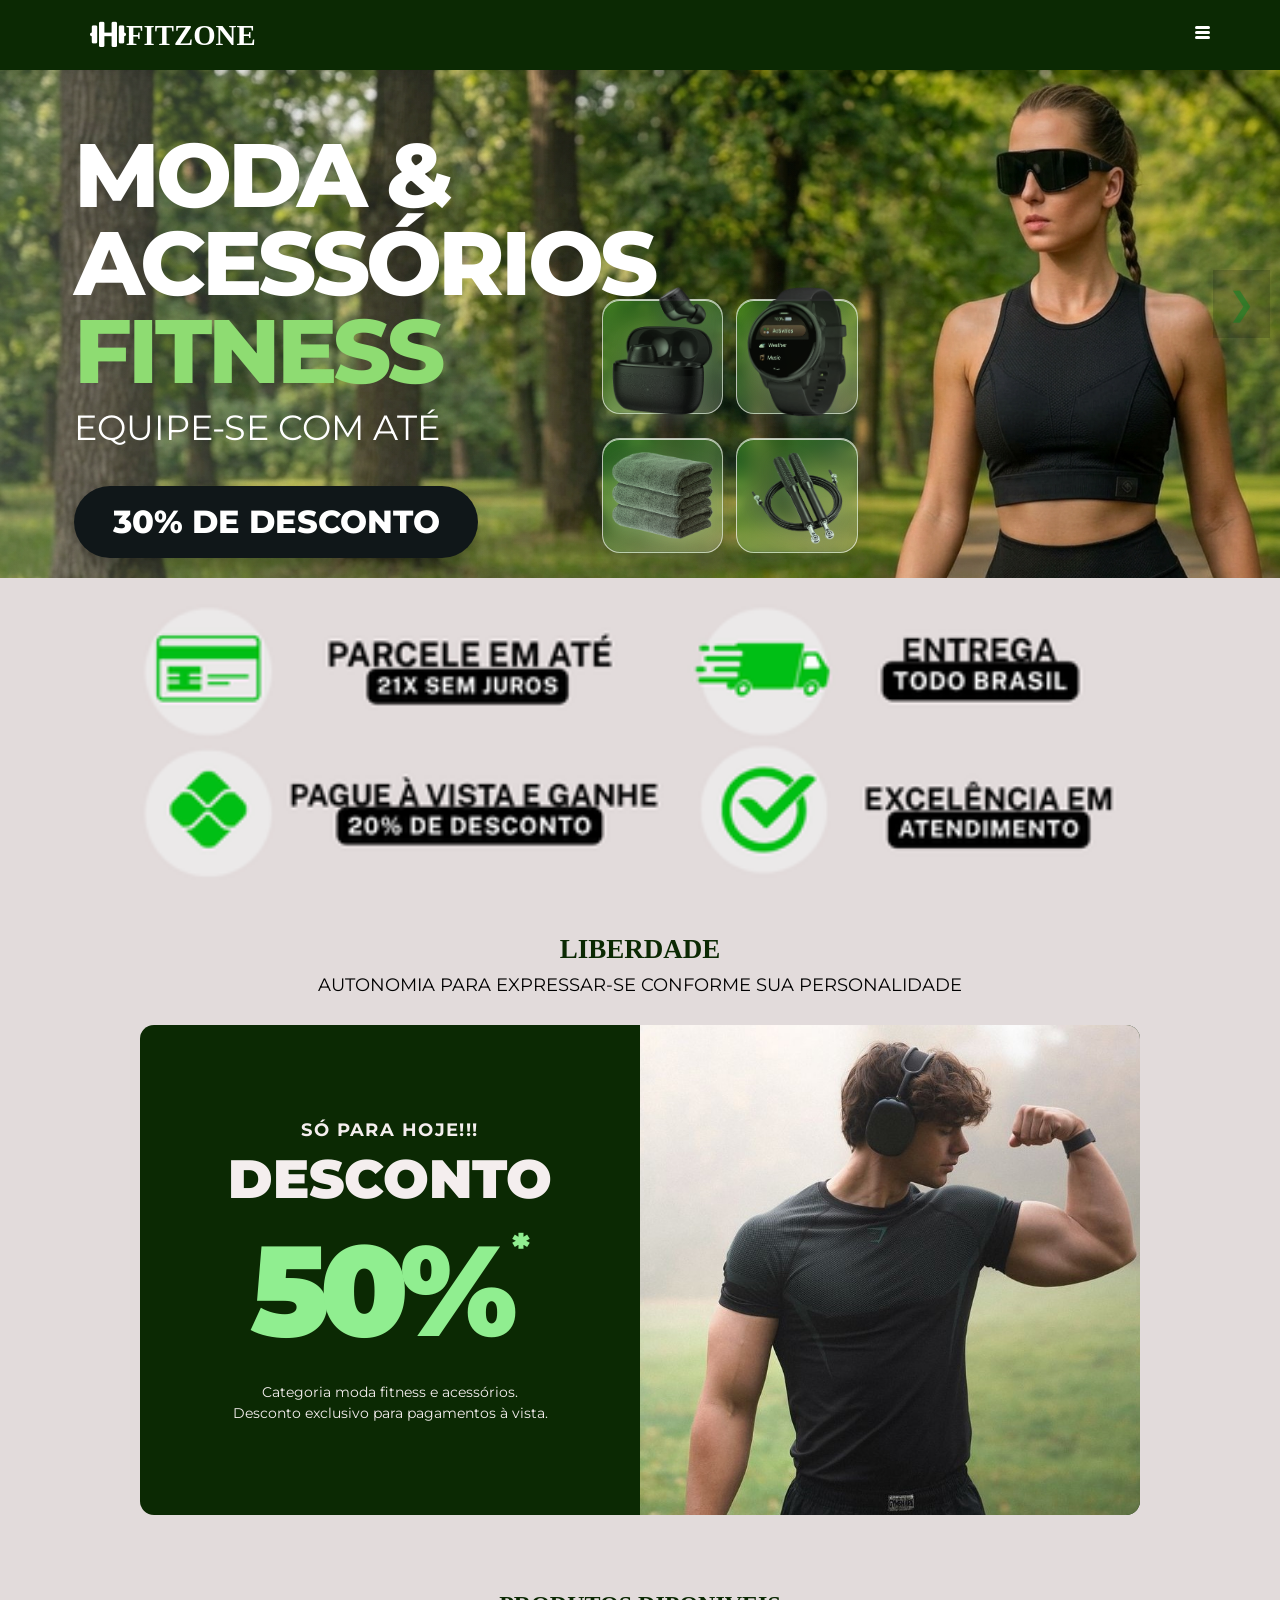
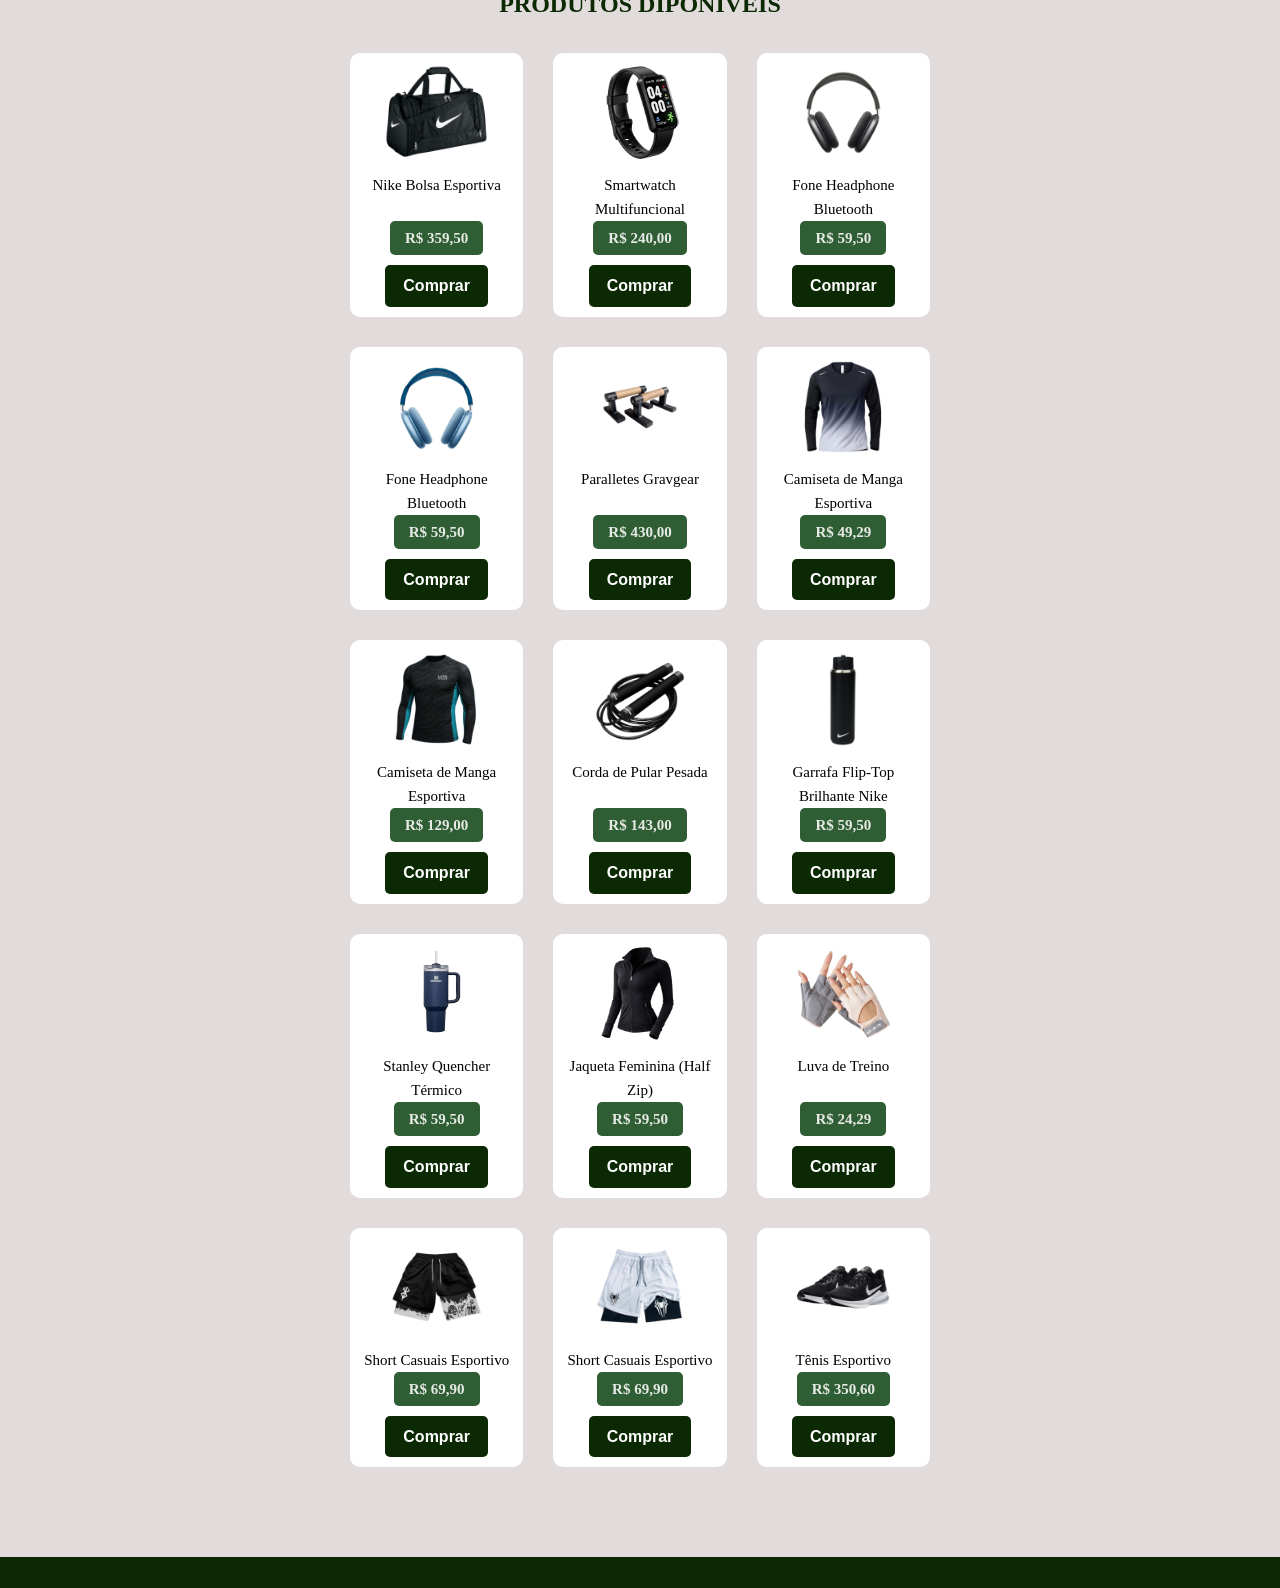
<file: index.html>
<!DOCTYPE html>
<html lang="pt-BR">
<head>
    <meta charset="UTF-8">
    <meta name="viewport" content="width=device-width, initial-scale=1.0">
    <title>Fitzone</title>
    <link rel="stylesheet" href="style.css">
    <link href="https://cdnjs.cloudflare.com/ajax/libs/font-awesome/6.0.0/css/all.min.css" rel="stylesheet">
    <link rel="icon" type="image/x-icon" href="img/logo.png">
</head>
<body>
    <div class="menu">
        <h2 class="logo"><i class="fas fa-dumbbell"></i> FITZONE</h2>
        <button class="hamburger" aria-label="Abrir menu">
            <span></span>
            <span></span>
            <span></span>
        </button>
        <div class="menu-espaco">
            <div class="menu-links">
                <a href="book.html">BOOK</a>
            </div>
        </div>
    </div>

    <div class="banner">
        <div class="slides">
            <div class="slide slide-featured">
                <img class="slide-background" src="img/fitness-mulher-capa.jpeg" alt="">
                <div class="hero-copy">
                    <h1 class="hero-title">MODA &amp;<br>ACESSÓRIOS<br><span>FITNESS</span></h1>
                    <p class="hero-offer">EQUIPE-SE COM ATÉ<br></p>
                    <a class="hero-cta" href="#paragrafo">30% DE DESCONTO</a>
                </div>
                
                <div class="hero-products" aria-label="Produtos em destaque">
                    <div class="hero-product-card">
                        <img class="hero-earbuds" src="img/Fone-TWS.png" alt="Fone de ouvido TWS">
                    </div>
                    <div class="hero-product-card">
                        <img class="hero-watch" src="img/Relogio-Garmin.png" alt="Relógio esportivo Garmin">
                    </div>
                    <div class="hero-product-card">
                        <img class="hero-towel" src="img/Toalha-Microfibra.png" alt="Três toalhas de microfibra">
                    </div>
                    <div class="hero-product-card">
                        <img class="hero-rope" src="img/Corda-Profissinal.png" alt="Corda profissional para pular">
                    </div>
                </div>
            </div>

            <div class="slide slide-masculino">
                <img src="img/fitness-homem-capa.jpeg" alt="Coleção masculina de roupas e acessórios fitness">
                <div class="slide-masculino-copy">
                    <h1><span>LINHA</span><span>MASCULINA</span></h1>
                    <p>CONFORTO E PERFORMACE</p>
                    <a class="collection-cta" href="#paragrafo">VER COLEÇÃO </a>
                </div>
            </div>
        </div>

        <button class="prev">&#10094;</button>
        <button class="next">&#10095;</button>
    </div>

    <div class="icones-container">
        <div class="icone-box">
            <picture>
                <source media="(max-width: 767px)" srcset="img/INFORMAR_DISPO.png">
                <img src="img/Informar.png" alt="Informações sobre pagamento, entrega e atendimento" class="icone ajuste">
            </picture>
        </div>
    </div>
        
    <div class="frase-center">
        <h2>LIBERDADE</h2>
        <p>AUTONOMIA PARA EXPRESSAR-SE CONFORME SUA PERSONALIDADE</p>
    </div>

    <div class="frase-img">
        <div class="banner-box row-reverso">
            <img src="img/esportivo.jpg" alt="Homem exibindo relógio esportivo durante treino ao ar livre" class="anima-img right">
            <div class="banner-copy anima-text left">
                <p class="banner-eyebrow">SÓ PARA HOJE!!!</p>
                <h2>DESCONTO</h2>
                <p class="banner-discount">50%<sup>*</sup></p>
                <div class="banner-details">
                    <p>Categoria moda fitness e acessórios.</p>
                    <p>Desconto exclusivo para pagamentos à vista.</p>
                </div>
            </div>
        </div>
    </div>

    <h2>PRODUTOS DIPONIVEIS</h2>
    <div class="borda" id="paragrafo">
        <div class="products">
            <img src="img/bolsa nike.png" alt="fitzone">
            <p>Nike Bolsa Esportiva</p>
            <p class="price">R$ 359,50</p>
            <button class="buy-button" type="button">Comprar</button>
        </div>

        <div class="products">
            <img src="img/Fitness_Smart_Trac.png" alt="fitzone">
            <p>Smartwatch Multifuncional</p>
            <p class="price">R$ 240,00</p>
            <button class="buy-button" type="button">Comprar</button>
        </div>

        <div class="products">
            <img src="img/Air50-knight.png" alt="fitzone">
            <p>Fone Headphone Bluetooth</p>
            <p class="price">R$ 59,50</p>
            <button class="buy-button" type="button">Comprar</button>
        </div>

        <div class="products">
            <img src="img/Air50_max.png" alt="fitzone">
            <p>Fone Headphone Bluetooth</p>
            <p class="price">R$ 59,50</p>
            <button class="buy-button" type="button">Comprar</button>
        </div>

        <div class="products">
            <img src="img/Best_calisthenics.png" alt="fitzone">
            <p>Paralletes Gravgear</p>
            <p class="price">R$ 430,00</p>
            <button class="buy-button" type="button">Comprar</button>
        </div>

        <div class="products">
            <img src="img/camiseta-longa.png" alt="fitzone">
            <p>Camiseta de Manga Esportiva</p>
            <p class="price">R$ 49,29</p>
            <button class="buy-button" type="button">Comprar</button>
        </div>

        <div class="products">
            <img src="img/camista-longa2.png" alt="fitzone">
            <p>Camiseta de Manga Esportiva</p>
            <p class="price">R$ 129,00</p>
            <button class="buy-button" type="button">Comprar</button>
        </div>

        <div class="products">
            <img src="img/corda-pular-pesada.png" alt="fitzone">
            <p>Corda de Pular Pesada</p>
            <p class="price">R$ 143,00</p>
            <button class="buy-button" type="button">Comprar</button>
        </div>

        <div class="products">
            <img src="img/Garrafa-black.png" alt="fitzone">
            <p>Garrafa Flip-Top Brilhante Nike</p>
            <p class="price">R$ 59,50</p>
            <button class="buy-button" type="button">Comprar</button>
        </div>

        <div class="products">
            <img src="img/Garrafa-blue.png" alt="fitzone">
            <p>Stanley Quencher Térmico</p>
            <p class="price">R$ 59,50</p>
            <button class="buy-button" type="button">Comprar</button>
        </div>

        <div class="products">
            <img src="img/Jaqueta-casual.png" alt="fitzone">
            <p>Jaqueta Feminina (Half Zip)</p>
            <p class="price">R$ 59,50</p>
            <button class="buy-button" type="button">Comprar</button>
        </div>

        <div class="products">
            <img src="img/Luvas_carta.png" alt="fitzone">
            <p>Luva de Treino</p>
            <p class="price">R$ 24,29</p>
            <button class="buy-button" type="button">Comprar</button>
        </div>

        <div class="products">
            <img src="img/short-berserk.png" alt="fitzone">
            <p>Short Casuais Esportivo</p>
            <p class="price">R$ 69,90</p>
            <button class="buy-button" type="button">Comprar</button>
        </div>

        <div class="products">
            <img src="img/Shorts-spider-man.png" alt="fitzone">
            <p>Short Casuais Esportivo</p>
            <p class="price">R$ 69,90</p>
            <button class="buy-button" type="button">Comprar</button>
        </div>

        <div class="products">
            <img src="img/Tenis.png" alt="fitzone">
            <p>Tênis Esportivo</p>
            <p class="price">R$ 350,60</p>
            <button class="buy-button" type="button">Comprar</button>
        </div>
    </div>

    <dialog class="purchase-dialog" aria-labelledby="purchase-title">
        <h2 id="purchase-title">Compra demonstrativa</h2>
        <p class="purchase-product"></p>
        <p>Esta é uma demonstração de portfólio. Nenhum pedido ou pagamento será realizado.</p>
        <form method="dialog">
            <button class="buy-button" type="submit">Fechar</button>
        </form>
    </dialog>

    <footer class="footer">
        <div class="footer-container">
            <div class="footer-col">
                <h3><i class="fas fa-dumbbell"></i> FITZONE</h3>
                <p>Sua loja completa de conteúdo fitness, com os melhores produtos.</p>
                <div class="footer-social">
                    <a href="#"><i class="fab fa-facebook-f"></i></a>
                    <a href="#"><i class="fab fa-instagram"></i></a>
                    <a href="#"><i class="fab fa-twitter"></i></a>
                    <a href="#"><i class="fab fa-youtube"></i></a>
                </div>
            </div>
        </div>

        <div class="footer-bottom">
            <p>&copy; 2026 FitZone. Todos os direitos reservados.</p>
        </div>
    </footer>

<script src="efect.js"></script>
</body>
</html>
</file>
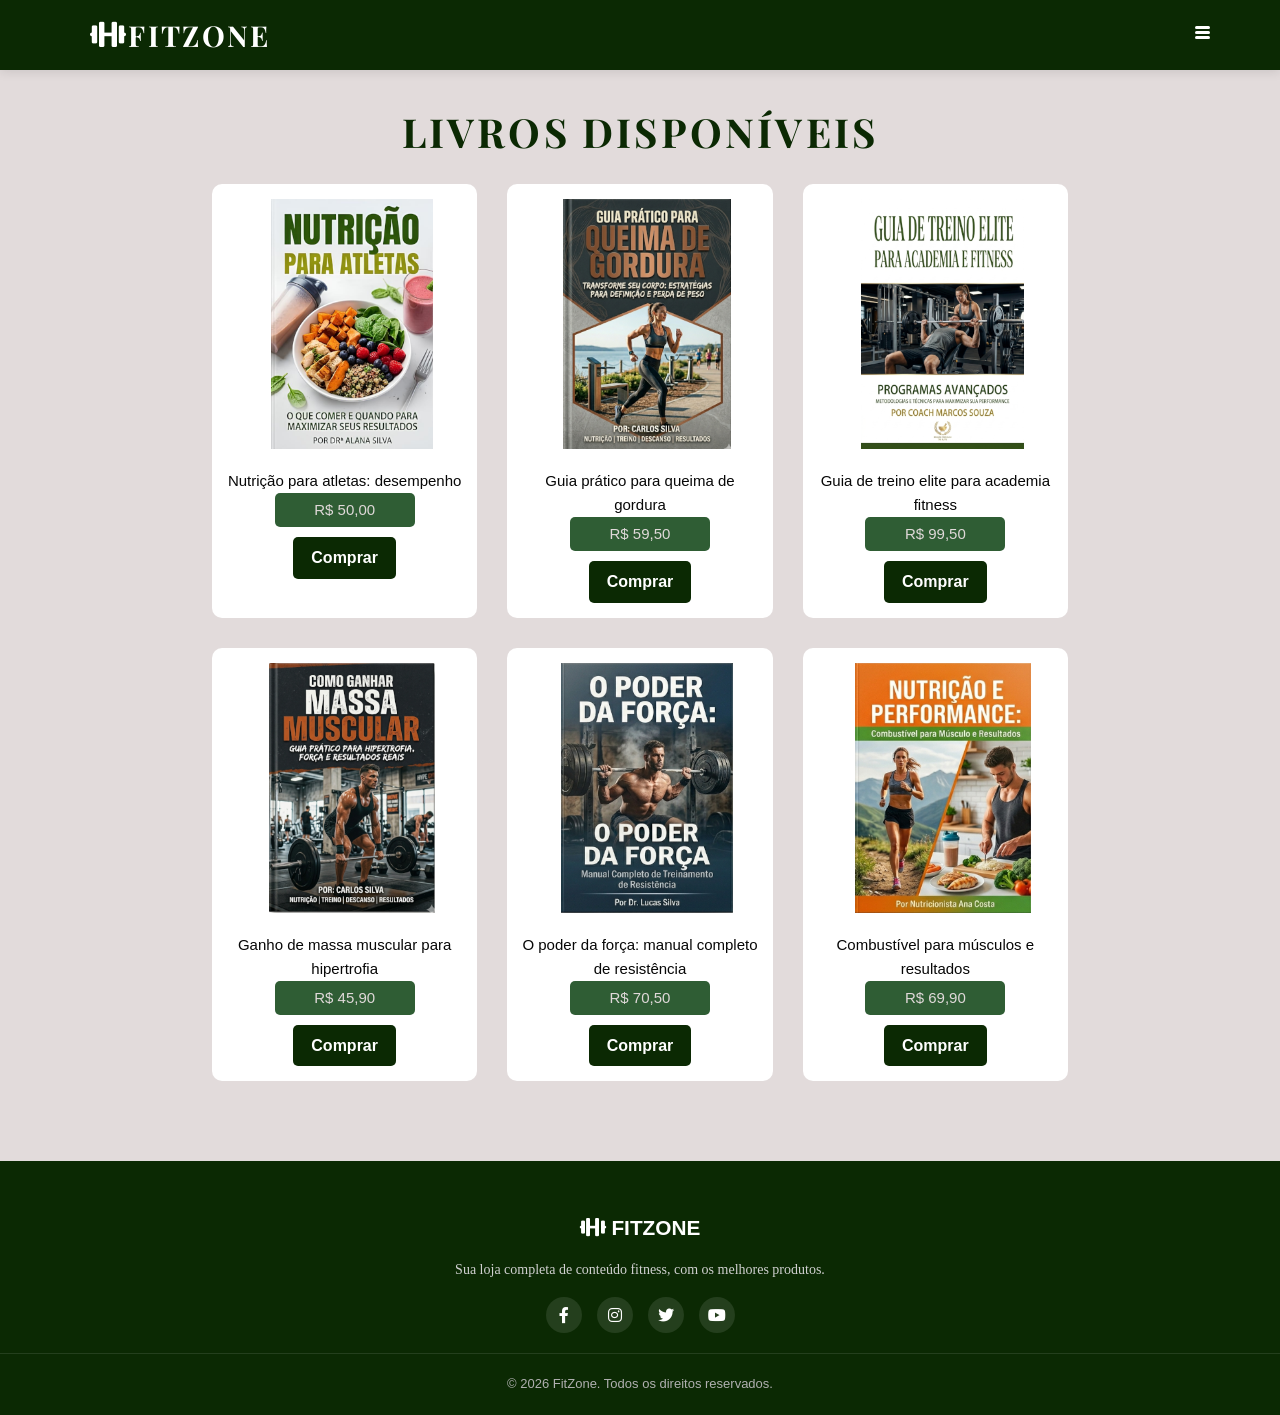
<file: book.html>
<!DOCTYPE html>
<html lang="pt-BR">
<head>
    <meta charset="UTF-8">
    <meta name="viewport" content="width=device-width, initial-scale=1.0">
    <title>Livros Fitness | FitZone</title>
    <link rel="stylesheet" href="book.css">
    <link href="https://cdnjs.cloudflare.com/ajax/libs/font-awesome/6.0.0/css/all.min.css" rel="stylesheet">
    <link rel="icon" type="image/x-icon" href="img/logo.png">
</head>
<body>
    <div class="menu">
        <h2 class="logo"><i class="fas fa-dumbbell"></i> FITZONE</h2>
        <button class="hamburger" aria-label="Abrir menu">
            <span></span>
            <span></span>
            <span></span>
        </button>
        <div class="menu-espaco">
            <div class="menu-links">
                <a href="index.html">HOME</a>
            </div>
        </div>
    </div>

    <main>
        <h2>Livros disponíveis</h2>
        <div class="borda" id="paragrafo">
            <div class="products">
                <img src="img/book02.png" alt="Capa do livro Nutrição para Atletas">
                <p>Nutrição para atletas: desempenho</p>
                <p class="price">R$ 50,00</p>
                <button class="buy-button">Comprar</button>
            </div>
            <div class="products">
                <img src="img/b6.png" alt="Capa do livro Guia Prático para Queima de Gordura">
                <p>Guia prático para queima de gordura</p>
                <p class="price">R$ 59,50</p>
                <button class="buy-button">Comprar</button>
            </div>
            <div class="products">
                <img src="img/book04.png" alt="Capa do livro Guia de Treino Elite para Academia">
                <p>Guia de treino elite para academia fitness</p>
                <p class="price">R$ 99,50</p>
                <button class="buy-button">Comprar</button>
            </div>
            <div class="products">
                <img src="img/b7.png" alt="Capa do livro Ganho de Massa Muscular para Hipertrofia">
                <p>Ganho de massa muscular para hipertrofia</p>
                <p class="price">R$ 45,90</p>
                <button class="buy-button">Comprar</button>
            </div>
            <div class="products">
                <img src="img/b8.png" alt="Capa do livro O Poder da Força: Manual Completo de Resistência">
                <p>O poder da força: manual completo de resistência</p>
                <p class="price">R$ 70,50</p>
                <button class="buy-button">Comprar</button>
            </div>
            <div class="products">
                <img src="img/b9.png" alt="Capa do livro Combustível para Músculos e Resultados">
                <p>Combustível para músculos e resultados</p>
                <p class="price">R$ 69,90</p>
                <button class="buy-button">Comprar</button>
            </div>
        </div>
    </main>

     <dialog class="purchase-dialog" aria-labelledby="purchase-title">
        <h2 id="purchase-title">Compra demonstrativa</h2>
        <p class="purchase-product"></p>
        <p>Esta é uma demonstração de portfólio. Nenhum pedido ou pagamento será realizado.</p>
        <form method="dialog">
            <button class="buy-button" type="submit">Fechar</button>
        </form>
    </dialog>

    <footer class="footer">
        <div class="footer-container">
            <div class="footer-col">
                <h3><i class="fas fa-dumbbell"></i> FITZONE</h3>
                <p>Sua loja completa de conteúdo fitness, com os melhores produtos.</p>
                <div class="footer-social">
                    <a href="#"><i class="fab fa-facebook-f"></i></a>
                    <a href="#"><i class="fab fa-instagram"></i></a>
                    <a href="#"><i class="fab fa-twitter"></i></a>
                    <a href="#"><i class="fab fa-youtube"></i></a>
                </div>
            </div>
        </div>

        <div class="footer-bottom">
            <p>&copy; 2026 FitZone. Todos os direitos reservados.</p>
        </div>
    </footer>


<script src="book.js"></script>
</body>
</html>
</file>
<file: style.css>
@import url('https://fonts.googleapis.com/css2?family=Bungee&family=Orbitron:wght@400;500;600;700;800;900&family=Montserrat:wght@400;500;600;700;800&display=swap');

* {
    margin: 0;
    padding: 0;
    box-sizing: border-box;
}

body {
    background-color: #E2DBDB;
    font-family: 'Arial', sans-serif;
    margin: 0;
    line-height: 1.6;
}


/* MENU */
.menu {
    background-color: #0b2903;
    display: flex;
    align-items: stretch;
    justify-content: space-between;
    padding: 0 70px;
    position: sticky;
    top: 0;
    z-index: 1000;
    box-shadow: 0 2px 10px rgba(0,0,0,0.1);
}

.logo {
    height: 70px;
    padding: 20px;
    width: auto;
    color: white;
    display: flex;
    align-items: center;
    font-size: 1.8rem;
    font-weight: bold;
    
}

.menu-espaco {
    display: flex;
    align-items: center;
    gap: 100px;
}

.menu-links {
    display: flex;
    align-items: center;
}

.menu a {
    font-family: Cambria, Cochin, Georgia, Times, 'Times New Roman', serif;
    font-size: 14px;
    color: #FFFFFF;
    text-decoration: none;
    font-weight: bold;
    transition: color 0.3s;
    padding: 10px 0;
}

.menu a:hover {
    color: #90EE90;
}

.logo-compras {
    height: 40px;
    width: auto;
}

.logo-compras-container {
    background-color: white;
    display: flex;
    align-items: center;
    padding: 0 25px;
    align-self: stretch;
}

/* Estilo para o botão de menu hambúrguer */
.hamburger {
    display: flex;
    flex-direction: column;
    justify-content: space-around;
    width: 15px;
    height: 15px;
    margin-top: 25px;
    background: transparent;
    border: none;
    cursor: pointer;
    z-index: 1001;
}

.hamburger span {
    width: 100%;
    height: 3px;
    background: #fff;
    border-radius: 5px;
}


.menu-espaco {
    display: flex;
    flex-direction: column;
    position: absolute;
    top: 12px;
    right: 15px;
    border-radius: 5px;
    width: 200px;
    height: 0;
    overflow: hidden;
    transition: height 0.3s ease;
}

.menu-espaco.open {
    height: auto;
}


/*----------------------------------------------*/

.banner {
    position: relative;
    width: 100%;
    height: clamp(300px, 39.7vw, 552px);
    overflow: hidden;
}

.slides {
    display: flex;
    transition: transform 2s ease;
    height: 100%;
}

.slide {
    width: 100%;
    flex-shrink: 0;
    position: relative;
    height: 100%;
}

.slides img {
    width: 100%;
    height: 100%;
    object-fit: cover;
    display: block;
    flex-shrink: 0;
    position: relative;
}

.slides img.active {
    display: block;
    opacity: 1;
    overflow: hidden;
}

.slide:not(.slide-featured):not(.slide-masculino) h1,
.slide:not(.slide-featured):not(.slide-masculino) p {
    position: absolute;
    left: 50%;
    transform: translateX(-50%);
    width: min(90%, 820px);
    text-align: center;
    text-shadow: 2px 2px 5px rgba(0,0,0,0.7);
}

.slide:not(.slide-featured):not(.slide-masculino) h1 {
    top: 44%;
    font-family: 'Orbitron', sans-serif;
    color: #5bd645cc;
    font-size: clamp(1.4rem, 2.4vw, 3.6rem);
    font-weight: 800;
    letter-spacing: 0.08em;
    text-transform: uppercase;
    line-height: 1.05;
}

.slide:not(.slide-featured):not(.slide-masculino) p {
    top: 55%;
    color: #ffffff;
    font-family: 'Montserrat', sans-serif;
    font-size: clamp(0.95rem, 0.9vw, 1.15rem);
    font-weight: 600;
    letter-spacing: 0.12em;
    text-transform: uppercase;
    line-height: 1.9;
}

.slide-masculino {
    isolation: isolate;
    overflow: hidden;
    background: #26312e;
}

.slide-masculino > img {
    position: absolute;
    inset: 0;
    z-index: -2;
    width: 100%;
    height: 100%;
    object-fit: cover;
    object-position: center;
}

.slide-masculino::after {
    position: absolute;
    inset: 0;
    z-index: -1;
    background: linear-gradient(90deg, rgba(8, 17, 15, 0.72), rgba(8, 17, 15, 0.12) 72%);
    content: "";
}

.slide-masculino-copy {
    position: absolute;
    top: 50%;
    left: 8%;
    z-index: 1;
    width: min(48%, 680px);
    color: #fff;
    font-family: 'Montserrat', sans-serif;
    text-align: left;
    transform: translateY(-50%);
}

.slide-masculino-copy h1 {
    display: flex;
    flex-direction: column;
    margin: 0;
    color: #fff;
    font-family: 'Orbitron', sans-serif;
    font-size: clamp(2.5rem, 7vw, 6rem);
    font-weight: 800;
    letter-spacing: 0.035em;
    line-height: 0.98;
    text-shadow: 2px 3px 12px rgba(0, 0, 0, 0.35);
}

.slide-masculino-copy h1 span:first-child {
    color: #8edc72;
}

.slide-masculino-copy p {
    margin: 18px 0 0;
    color: #fff;
    font-size: clamp(0.85rem, 1.7vw, 1.45rem);
    font-weight: 600;
    letter-spacing: 0.14em;
    text-shadow: 1px 2px 6px rgba(0, 0, 0, 0.55);
}

.collection-cta {
    display: inline-flex;
    align-items: center;
    gap: 14px;
    margin-top: 26px;
    padding: 14px 22px;
    border: 1px solid rgba(255, 255, 255, 0.72);
    border-radius: 999px;
    background: rgba(10, 25, 20, 0.42);
    color: #fff;
    font-size: clamp(0.8rem, 1.4vw, 1rem);
    font-weight: 800;
    letter-spacing: 0.1em;
    text-decoration: none;
    transition: background-color 0.2s ease, color 0.2s ease, transform 0.2s ease;
}

.collection-cta:hover {
    background: #8edc72;
    color: #102015;
    transform: translateY(-2px);
}

.slide-featured {
    overflow: hidden;
    background: #b5ced0;
}

.slide-featured > .slide-background {
    position: absolute;
    inset: 0;
    z-index: 0;
    width: 100%;
    height: 100%;
    object-fit: cover;
    object-position: center;
}

.slide-featured::after {
    position: absolute;
    inset: 0;
    z-index: 1;
    background: linear-gradient(90deg, rgba(222, 226, 224, 0.24), transparent 65%);
    content: "";
}

.hero-copy {
    position: absolute;
    top: 12%;
    left: 5.8%;
    z-index: 3;
    width: 48%;
    color: #101719;
    font-family: 'Montserrat', sans-serif;
    text-align: left;
}

.hero-copy .hero-title {
    position: static;
    width: auto;
    transform: none;
    color: #fff;
    font-family: 'Montserrat', sans-serif;
    font-size: clamp(2.5rem, 7vw, 6.1rem);
    font-weight: 800;
    letter-spacing: -0.045em;
    line-height: 0.98;
    text-align: left;
    text-shadow: none;
}

.hero-copy .hero-title span {
    color: #8edc72;
}

.hero-copy .hero-offer {
    position: static;
    width: auto;
    margin-top: 2.2%;
    transform: none;
    color: #fff;
    font-size: clamp(0.9rem, 2.7vw, 2.35rem);
    font-weight: 400;
    letter-spacing: 0;
    line-height: 1.18;
    text-align: left;
    text-shadow: none;
}

.hero-copy .hero-offer strong {
    font-weight: 800;
}

.hero-cta {
    display: inline-flex;
    min-height: clamp(48px, 5.7vw, 78px);
    align-items: center;
    justify-content: center;
    margin-top: 6%;
    padding: 0 clamp(22px, 3vw, 42px);
    border-radius: 999px;
    background: #101719;
    box-shadow: 0 8px 14px rgba(0, 0, 0, 0.26);
    color: #fff;
    font-family: 'Montserrat', sans-serif;
    font-size: clamp(0.9rem, 2.5vw, 2rem);
    font-weight: 800;
    text-decoration: none;
    white-space: nowrap;
}

.hero-cta:hover {
    background: #0b2903;
}

.hero-products {
    position: absolute;
    top: 45%;
    left: 47%;
    z-index: 2;
    display: grid;
    width: 20%;
    height: 50%;
    grid-template-columns: repeat(2, minmax(0, 1fr));
    grid-template-rows: repeat(2, minmax(0, 1fr));
    align-items: center;
    justify-items: center;
    gap: clamp(14px, 2vw, 24px) 5%;
    pointer-events: none;
}

.hero-product-card {
    display: grid;
    width: 100%;
    height: 100%;
    min-width: 0;
    min-height: 0;
    place-items: center;
    overflow: visible;
    border: 1px solid rgba(255, 255, 255, 0.62);
    border-radius: clamp(10px, 1.4vw, 20px);
    background: linear-gradient(
        145deg,
        rgba(49, 161, 34, 0.48),
        rgba(255, 255, 255, 0.2)
    );
    box-shadow:
        0 12px 24px rgba(35, 55, 58, 0.2),
        inset 0 1px 0 rgba(255, 255, 255, 0.72),
        inset 0 -1px 0 rgba(57, 80, 82, 0.12);
    -webkit-backdrop-filter: blur(9px);
    backdrop-filter: blur(9px);
    transform: none;
}

.hero-product-card:nth-child(even) {
    transform: none;
}

.hero-product-card img {
    display: block;
    width: 100%;
    height: 100%;
    max-width: 100%;
    max-height: 100%;
    padding: 8%;
    object-fit: contain;
    mix-blend-mode: multiply;
    opacity: 0.97;
    filter: grayscale(0.12) sepia(0.08) hue-rotate(150deg) saturate(0.82)
        contrast(0.96) brightness(1.04)
        drop-shadow(0 6px 8px rgba(188, 193, 194, 0.2));
    transform: none;
}

.hero-earbuds, 
.hero-watch {
    top: -15%;
}


.prev, .next {
  position: absolute;
  top: 46%;
  transform: translateY(-50%);
  background-color: rgba(0, 0, 0, 0.171);
  color: rgba(19, 128, 37, 0.589);
  border: none;
  padding: 15px;
  cursor: pointer;
  font-size: 2rem;
}

.prev { left: 10px;}
.next { right: 10px;}

/*----------------------------------------------*/

.icones-container {
    display: flex;
    justify-content: center;
    align-items: center;
    width: 100%;
    padding: 24px 20px;
    margin-top: -15px;
    margin-left: auto;
    margin-right: auto;
}

.icone-box {
    width: 100%;
    max-width: 1100px;
    padding: 0;
    border: none;
    background: transparent;
}
.icone {
    width: 100%;
    height: auto;
    display: block;
    margin: 0 auto;
    object-fit: contain;
}

.icone-box p {
    font-family: 'Montserrat', sans-serif;
    color: rgb(24, 24, 24);
    font-size: 10px;
    font-weight: bold;
    margin: 0;
}
.icone1,
.icone2 { height: 20px;}


.frase-center {
    font-family: 'Montserrat', sans-serif;
    font-size: large;
    text-align: center;
    margin-top: -30px;
    margin-bottom: 20px;
}

.frase-center h2 {
    padding-top: 50px;
}

.frase-img {
    display: flex;
    flex-direction: column;
    align-items: center;
    margin: 25px 0 40px;
    gap: 20px;
    overflow-x: hidden;
    width: 100%;
}

.banner-box {
    display: flex;
    border-radius: 14px;
    overflow: hidden;
    text-align: center;
    width: min(1000px, calc(100% - 32px));
    min-height: 490px;
    background-color: #0b2903;
    align-items: stretch;
}

.banner-box.row { flex-direction: row;}

.banner-box.row-reverso { flex-direction: row-reverse; }

.banner-box img {
    display: block;
    width: 50%;
    max-width: 50%;
    height: auto;
    object-fit: cover;
    flex-shrink: 0;
}

.banner-copy {
    display: flex;
    flex: 1;
    flex-direction: column;
    align-items: center;
    justify-content: center;
    min-width: 0;
    padding: 38px 42px;
    font-family: 'Montserrat', sans-serif;
    color: #f4eeee;
}

.banner-copy .banner-eyebrow {
    margin: 0 0 4px;
    font-size: clamp(14px, 1.4vw, 18px);
    font-weight: 700;
    letter-spacing: 0.08em;
}

.banner-copy h2 {
    padding: 0;
    color: inherit;
    font-family: 'Montserrat', sans-serif;
    font-size: clamp(30px, 4.2vw, 58px);
    font-weight: 900;
    line-height: 1.15;
}

.banner-copy .banner-discount {
    margin: 20px 0 30px;
    font-family: 'Montserrat', sans-serif;
    font-size: clamp(76px, 10vw, 142px);
    font-weight: 900;
    color: #90EE90;
    letter-spacing: -0.07em;
    line-height: 0.95;
}

.banner-discount sup {
    display: inline-block;
    margin-left: 4px;
    font-size: 0.3em;
    letter-spacing: 0;
    vertical-align: top;
}

.banner-details {
    align-self: stretch;
    text-align: left;
}

.banner-details p {
    text-align: center;
    font-size: clamp(12px, 1.1vw, 15px);
    line-height: 1.5;
}


.anima-img.right { transform: translateX(200%); opacity: 0; transition: all 1s ease; }
.anima-img.left  { transform: translateX(-200%); opacity: 0; transition: all 1s ease; }

.anima-text.left  { transform: translateX(-200%); opacity: 0; transition: all 1s ease; }
.anima-text.right { transform: translateX(200%); opacity: 0; transition: all 1s ease; }

.show .anima-img,
.show .anima-text {
    transform: translate(0);
    opacity: 1;
}

h2 {
    font-family: Cambria, Cochin, Georgia, Times, 'Times New Roman', serif;
    color: #0b2903;
    text-align: center;
    padding-top: 30px;
}

.borda {
    display: grid;
    grid-template-columns: repeat(3, 1fr);
    gap: 30px;
    border-radius: 10px;
    padding: 30px;
    width: fit-content;
    margin: 0 auto;
    text-align: center;
    width: 50%;
}

.products {
    background-color: #fff;  
    border-radius: 10px;
    padding: 10px;
    text-align: center;
    display: flex;
    flex-direction: column;
    transition: transform 0.2 ease;
}

.products:hover {
    transform: scale(1.1);
}

.products img {
    width: 100%;
    max-height: 100px;
    object-fit: contain;
    margin-bottom: 10px;
}

#paragrafo p {
    font-family: Cambria, Cochin, Georgia, Times, 'Times New Roman', serif;
    font-size: 15px;
}

.products .price {
    font-family: 'Montserrat', sans-serif;
    font-size: 13px;
    font-weight: bold;
    color: #e7ebe5;
    background-color: #16491ce3;      
    border-radius: 5px;             
    display: inline-block;       
    padding: 5px 15px;
    align-self: center;
    margin-top: auto;
}

.buy-button {
    align-self: center;
    margin-top: 10px;
    padding: 8px 18px;
    border: 0;
    border-radius: 5px;
    background-color: #0b2903;
    color: #fff;
    font: inherit;
    font-weight: bold;
    cursor: pointer;
    transition: background-color 0.2s ease;
}

.buy-button:hover {
    background-color: #16491c;
}

.buy-button:focus-visible {
    outline: 3px solid #90ee90;
    outline-offset: 2px;
}

.purchase-dialog {
    width: min(520px, calc(100vw - 32px));
    max-height: calc(100vh - 32px);
    margin: auto;
    padding: 28px;
    overflow: auto;
    border: 1px solid rgba(11, 41, 3, 0.2);
    border-radius: 8px;
    background: #fff;
    color: #222;
    text-align: center;
    box-shadow: 0 18px 60px rgba(0, 0, 0, 0.28);
}

.purchase-dialog::backdrop {
    background: rgba(0, 0, 0, 0.55);
}

.purchase-dialog h2 {
    margin: 0 0 14px;
    padding: 0;
}

.purchase-dialog p {
    margin: 0 0 14px;
}


.footer {
    background-color: #0b2903;
    color: #fff;
    margin-top: 60px;
}

.footer-container {
    display: grid;
    grid-template-columns: repeat(4, 1fr);
    gap: 30px;
    padding: 50px 70px 20px;
    max-width: 1200px;
    margin: 0 auto;
    text-align: center;
}

.footer-col {
    grid-column: 1 / -1;
    text-align: center;
}

.footer-col h3 {
    font-size: 1.3rem;
    margin-bottom: 15px;
}

.footer-col h4 {
    font-size: 1.1rem;
    margin-bottom: 15px;
    text-transform: uppercase;
    letter-spacing: 0.5px;
}

.footer-col p {
    font-family: Cambria, Cochin, Georgia, Times, 'Times New Roman', serif;
    font-size: 14px;
    color: #d0d0d0;
    margin-bottom: 15px;
}

.footer-col ul {
    list-style: none;
    padding: 0;
    display: flex;
    flex-direction: column;
    gap: 10px;
}

.footer-col ul li a,
.footer-col ul li {
    font-family: Cambria, Cochin, Georgia, Times, 'Times New Roman', serif;
    font-size: 14px;
    color: #d0d0d0;
    text-decoration: none;
    transition: color 0.3s;
}

.footer-col ul li a:hover {
    color: #90EE90;
}

.footer-contact li {
    display: flex;
    align-items: center;
    gap: 8px;
}

.footer-social {
    display: flex;
    justify-content: center;
    gap: 15px;
    flex-wrap: wrap;
}

.footer-social a {
    background-color: rgba(255,255,255,0.1);
    width: 36px;
    height: 36px;
    border-radius: 50%;
    display: flex;
    align-items: center;
    justify-content: center;
    color: #fff;
    text-decoration: none;
    transition: background-color 0.3s;
}

.footer-social a:hover {
    background-color: #90EE90;
    color: #0b2903;
}

.footer-bottom {
    text-align: center;
    padding: 20px;
    border-top: 1px solid rgba(255,255,255,0.1);
    font-size: 13px;
    color: #b0b0b0;
}


@media (max-width: 890px) {
    .borda {
            grid-template-columns: repeat(2, 1fr);
            width: 70%;
    }
    .footer-container {
        grid-template-columns: repeat(2, 1fr);
        padding: 40px 30px;
    }
}

@media (max-width: 767px) {
    .icone.ajuste {
        transform: translateY(-15px);
    }
}

@media (max-width: 768px) {
    .menu { padding: 0 20px; }
    
    .menu a { font-size: 15px; }

    .banner {
        height: clamp(500px, 61vw, 520px);
    }

    .slide {
        height: 100%;
    }

    .borda {
        grid-template-columns: repeat(2, 1fr);
        width: 98%;
    }

    .banner-box {
        min-height: 380px;
    }

    .banner-copy {
        padding: 28px 24px;
    }
}

@media (max-width: 490px) {
    .menu a { font-size: 12px; }

    .logo { font-size: 1.2rem;}


    .icones-container {
        display: flex;
        width: 100%;
        padding: 24px 16px;
        margin-top: 0;
    }

    .icone-box {
        width: 100%;
        padding: 0;
    }

    .icone1,
    .icone2 {
        display: block;
        width: 36px;
        height: 36px;
        object-fit: contain;
        margin: 0 auto 8px;
    }

    .icone-box p {
        font-size: clamp(7px, 2.5vw, 10px);
        line-height: 1.3;
    }

    .footer-container {
        grid-template-columns: 1fr;
        padding: 30px 20px;
        text-align: center;
    }

    .footer-social {
        justify-content: center;
    }
}

@media (max-width: 390px) {
    .logo { font-size: 1.2rem;}

    .icones-container {
        gap: 10px;
    }

}

@media (max-width: 600px) {
    .banner {
        height: clamp(320px, 65vw, 380px);
    }

    .slide-featured > .slide-background {
        object-position: 72% center;
    }

    .menu {
        height: 64px;
        align-items: center;
        padding: 0 16px;
    }

    .logo {
        height: auto;
        padding: 0;
        font-size: 1.25rem;
    }

    .hamburger {
        width: 44px;
        height: 44px;
        align-items: center;
        margin: 0;
        padding: 10px;
        z-index: 1003;
    }

    .hamburger span {
        width: 22px;
        height: 2px;
    }

    .menu-espaco {
        top: 50%;
        right: 60px;
        left: auto;
        width: max-content;
        height: 0;
        z-index: 1002;
        background-color: #0b2903;
        transform: translateY(-50%);
        transition: height 0.25s ease;
    }

    .menu-espaco.open {
        height: 54px;
    }

    .menu-links {
        width: auto;
        height: 54px;
        justify-content: center;
    }

    .menu a {
        padding: 12px;
        font-size: 14px;
    }

    .prev,
    .next {
        top: 50%;
        padding: 8px 10px;
        border-radius: 6px;
        font-size: 1.5rem;
    }

    .prev { left: 6px; }
    .next { right: 6px; }

    .hero-copy {
        top: 24%;
        left: 6%;
        width: 82%;
    }

    .hero-copy .hero-title {
        font-size: clamp(1.75rem, 7.5vw, 2.7rem);
        line-height: 0.96;
        text-shadow: 0 2px 8px rgba(0, 0, 0, 0.5);
    }

    .hero-copy .hero-offer {
        margin-top: 2%;
        font-size: clamp(0.85rem, 3.2vw, 1.1rem);
        font-weight: 600;
        text-shadow: 0 1px 6px rgba(0, 0, 0, 0.5);
    }

    .hero-cta {
        min-height: 40px;
        margin-top: 3%;
        padding: 0 16px;
        font-size: clamp(0.8rem, 3vw, 1rem);
    }

    .slide-masculino > img {
        object-position: 62% center;
    }

    .slide-masculino::after {
        background: linear-gradient(90deg, rgba(8, 17, 15, 0.76), rgba(8, 17, 15, 0.18) 100%);
    }

    .slide-masculino-copy {
        left: 7%;
        width: 86%;
    }

    .slide-masculino-copy h1 {
        font-size: clamp(1.8rem, 9vw, 3.1rem);
    }

    .slide-masculino-copy p {
        margin-top: 14px;
        font-size: clamp(0.75rem, 3.2vw, 1rem);
        letter-spacing: 0.08em;
    }

    .collection-cta {
        min-height: 44px;
        gap: 10px;
        margin-top: 20px;
        padding: 12px 17px;
        font-size: 0.78rem;
    }

    .hero-products {
        top: 45%;
        left: 50%;
        width: 30%;
        height: 35%;
        gap: clamp(10px, 3vw, 16px) 5%;
    }

    .hero-product-card {
        overflow: visible;
        border: 1px solid rgba(255, 255, 255, 0.42);
        border-radius: 12px;
        background: rgba(49, 161, 34, 0.48);
        box-shadow:
            0 6px 12px rgba(35, 55, 58, 0.16);
        -webkit-backdrop-filter: none;
        backdrop-filter: none;
        transform: none;
    }

    .hero-product-card:nth-child(even) {
        transform: none;
    }

    .hero-product-card img {
        padding: 2%;
        width: 82%;
        mix-blend-mode: normal;
        filter: drop-shadow(0 4px 5px rgba(0, 0, 0, 0.22));
        transform: none;
    }

    .hero-product-card img.hero-rope, img .hero-towel {
        width: 100%;
        transform: scale(1.08);
    }

    .hero-product-card img.hero-watch {
        width: 70%;
        top: -7%;
        transform: scale(1.08);
    }


    .banner-box.row-reverso {
        flex-direction: column;
    }

    .banner-box {
        width: calc(100% - 24px);
        min-height: 0;
    }

    .banner-box img {
        width: 100%;
        max-width: 100%;
        height: clamp(220px, 65vw, 320px);
    }

    .banner-copy {
        min-height: 300px;
        padding: 28px 24px;
    }

    .banner-copy .banner-discount {
        margin: 12px 0 20px;
    }

    .products:hover {
        transform: none;
    }

    .frase-center h2 {
        padding-top: 20px;
    }

    .frase-center p {
        font-size: clamp(0.70rem, 3vw, 2rem);
    }
}

@media (max-width: 320px) {
    .logo { font-size: 1.0rem;}
}
</file>
<file: book.css>
@import url('https://fonts.googleapis.com/css2?family=Playfair+Display:wght@600;700;800&display=swap');
* {
    margin: 0;
    padding: 0;
    box-sizing: border-box;
}


body {
    background-color: #E2DBDB;
    font-family: 'Arial', sans-serif;
    margin: 0;
    line-height: 1.6;
}



/* MENU */
.menu {
    background-color: #0b2903;
    display: flex;
    align-items: stretch;
    justify-content: space-between;
    padding: 0 70px;
    position: sticky;
    top: 0;
    z-index: 1000;
    box-shadow: 0 2px 10px rgba(0,0,0,0.1);
}

.logo {
    height: 70px;
    padding: 20px;
    width: auto;
    color: white;
    display: flex;
    align-items: center;
    font-size: 1.8rem;
    font-weight: bold;
    
}

.menu-espaco {
    display: flex;
    align-items: center;
    gap: 100px;
}

.menu-links {
    display: flex;
    align-items: center;
}

.menu a {
    font-family: Cambria, Cochin, Georgia, Times, 'Times New Roman', serif;
    font-size: 14px;
    color: #FFFFFF;
    text-decoration: none;
    font-weight: bold;
    transition: color 0.3s;
    padding: 10px 0;
}

.menu a:hover {
    color: #90EE90;
}

.logo-compras {
    height: 40px;
    width: auto;
}

.logo-compras-container {
    background-color: white;
    display: flex;
    align-items: center;
    padding: 0 25px;
    align-self: stretch;
}

/* Estilo para o botão de menu hambúrguer */
.hamburger {
    display: flex;
    flex-direction: column;
    justify-content: space-around;
    width: 15px;
    height: 15px;
    margin-top: 25px;
    background: transparent;
    border: none;
    cursor: pointer;
    z-index: 1001;
}

.hamburger span {
    width: 100%;
    height: 3px;
    background: #fff;
    border-radius: 5px;
}


.menu-espaco {
    display: flex;
    flex-direction: column;
    position: absolute;
    top: 12px;
    right: 15px;
    border-radius: 5px;
    width: 200px;
    height: 0;
    overflow: hidden;
    transition: height 0.3s ease;
}

.menu-espaco.open {
    height: auto;
}

.barra-lateral {
    position: fixed;
    width: 130px;
    background-color: #E2DBDB;
    padding: 30px;
    height: 100vh;
}

.barra-lateral h1 {
    font-size: 20px;
}

.barra-lateral li {
    font-family: Georgia, 'Times New Roman', Times, serif;
}

.conteudo {
    flex: 1;
    padding: 10px;
}

h2 {
    font-family: 'playfair Display', Georgia, serif;
    font-size: clamp(2.0rem, 4vw, 2.5rem);
    font-weight: 700;
    letter-spacing: 0.08em;
    text-transform: uppercase;
    text-align: center;
    color: #0b2903;
    padding-top: 30px;
}

.borda {
    display: grid;
    grid-template-columns: repeat(3, 1fr);
    gap: 30px;
    border-radius: 10px;
    padding: 20px;
    width: fit-content;
    margin: 0 auto;
    text-align: center;
    width: 70%;
}

.products {
    background-color: #fff;
    border-radius: 10px;
    padding: 15px;
    display: flex;
    flex-direction: column;
    width: 100%;
    min-width: 0;
}

.products .price {
    background-color: #16491ce3;
    border-radius: 5px;
    padding: 5px 10px;
    width: min(100%, 140px);
    align-self: center;
    text-align: center;
    white-space: nowrap;
    margin-top: auto;
}

.buy-button {
    align-self: center;
    margin-top: 10px;
    padding: 8px 18px;
    border: 0;
    border-radius: 5px;
    background-color: #0b2903;
    color: #fff;
    font: inherit;
    font-weight: bold;
    cursor: pointer;
    transition: background-color 0.2s ease;
}

.buy-button:hover {
    background-color: #16491c;
}

.buy-button:focus-visible {
    outline: 3px solid #90ee90;
    outline-offset: 2px;
}


.products:hover {
    transform: scale(1.03);
}

.purchase-dialog {
    width: min(90%, 420px);
    margin: auto;
    padding: 25px;
    border: 0;
    border-radius: 10px;
    color: #222;
    text-align: center;
}

.purchase-dialog::backdrop {
    background-color: rgba(0, 0, 0, 0.6);
}

.purchase-dialog h2 {
    padding-top: 0;
    font-size: 1.5rem;
}

.purchase-dialog p {
    margin-top: 12px;
}

.purchase-dialog form {
    margin-top: 10px;
}

@media (hover: none), (pointer: coarse) {
    .products:hover,
    .products:active {
        transform: none;
    }
}

.products img {
    width: 250px;
    height: 250px;
    object-fit: contain;
    margin: 0 auto 20px;
}

#paragrafo p {
    margin-top: 0;
    font-family: 'Montserrat', sans-serif;
    font-size: 15px;
    color: rgb(224, 217, 217);
}

#paragrafo p:not(.price) {
    color: rgb(7, 7, 7);
}

.footer {
    background-color: #0b2903;
    color: #fff;
    margin-top: 60px;
}

.footer-container {
    display: grid;
    grid-template-columns: repeat(4, 1fr);
    gap: 30px;
    padding: 50px 70px 20px;
    max-width: 1200px;
    margin: 0 auto;
    text-align: center;
}

.footer-col {
    grid-column: 1 / -1;
    text-align: center;
}

.footer-col h3 {
    font-size: 1.3rem;
    margin-bottom: 15px;
}

.footer-col h4 {
    font-size: 1.1rem;
    margin-bottom: 15px;
    text-transform: uppercase;
    letter-spacing: 0.5px;
}

.footer-col p {
    font-family: Cambria, Cochin, Georgia, Times, 'Times New Roman', serif;
    font-size: 14px;
    color: #d0d0d0;
    margin-bottom: 15px;
}

.footer-col ul {
    list-style: none;
    padding: 0;
    display: flex;
    flex-direction: column;
    gap: 10px;
}

.footer-col ul li a,
.footer-col ul li {
    font-family: Cambria, Cochin, Georgia, Times, 'Times New Roman', serif;
    font-size: 14px;
    color: #d0d0d0;
    text-decoration: none;
    transition: color 0.3s;
}

.footer-col ul li a:hover {
    color: #90EE90;
}

.footer-contact li {
    display: flex;
    align-items: center;
    gap: 8px;
}

.footer-social {
    display: flex;
    justify-content: center;
    gap: 15px;
    flex-wrap: wrap;
}

.footer-social a {
    background-color: rgba(255,255,255,0.1);
    width: 36px;
    height: 36px;
    border-radius: 50%;
    display: flex;
    align-items: center;
    justify-content: center;
    color: #fff;
    text-decoration: none;
    transition: background-color 0.3s;
}

.footer-social a:hover {
    background-color: #90EE90;
    color: #0b2903;
}

.footer-bottom {
    text-align: center;
    padding: 20px;
    border-top: 1px solid rgba(255,255,255,0.1);
    font-size: 13px;
    color: #b0b0b0;
}




@media (max-width: 834px) {
   .borda {
        display: grid;
        grid-template-columns: repeat(2, 1fr);
        justify-content: center;
        justify-items: center;
        gap: 10px;
        width: 90%;
        margin: 0 auto;
    }

    h2 {
        font-size: clamp(1.75rem, 5vw, 2.25rem);
        padding: 0 auto;
    }

    .footer-container {
        grid-template-columns: repeat(2, 1fr);
        padding: 40px 30px;
    }
}

@media (max-width: 768px) {
    .menu { padding: 0 20px; }
    
    .menu a { font-size: 15px; }

    .menu-links {
        display: flex;
        gap: 10px;
        margin-left: 60px;
    }

    .barra-lateral {
        width: 50px;
    }

    .barra-lateral h1 {
        font-size: 13px;
        padding: auto;
    }

    .barra-lateral li {
        font-size: 10px;
        margin-bottom: 8px;
    }

    .barra-lateral ul {
        padding-left: 5px;
    }

      
    
    h2 {
        font-size: clamp(1.5rem, 6vw, 2rem);
        padding: 0 auto;
    }

    .borda {
        display: grid;
        grid-template-columns: repeat(2, 1fr);
        justify-content: center;
        justify-items: center;
        gap: 10px;
        width: 90%;
        margin: 0 auto;
    }

    .products {
        padding: 10px;
    }

    .products img {
        width: 100%;
        max-width: 150px;
        height: 150px;
    }
}


@media (max-width: 480px) {
    .menu { padding: 0 15px; }
    
    .menu a { font-size: 15px; }

    .products .price {
        width: 100%;
        max-width: 140px;
        padding: 5px 6px;
        font-size: 13px;
    }

    .barra-lateral {
        position: fixed;
    }

    .borda {
        display: grid;
        grid-template-columns: repeat(2, 1fr);
        justify-content: center;
        justify-items: center;
        gap: 10px;
        width: 95%;
        margin: 0 auto;
    }

    .logo {
        font-size: 1.2rem;
    }

    .footer-container {
        grid-template-columns: 1fr;
        padding: 30px 20px;
        text-align: center;
    }

    .footer-social {
        justify-content: center;
    }

}

@media (max-width: 393px) {
    .menu { padding: 0 10px; }
    
    .menu a { font-size: 13px; }

    .barra-lateral {
        position: fixed;
    }

    .borda {
        display: grid;
        grid-template-columns: repeat(2, 1fr);
        justify-content: center;
        justify-items: center;
        gap: 10px;
        width: 95%;
        margin: 0 auto;
    }

    .logo {
        font-size: 1.0rem;
    }
    .logo-compras {
        height: 20px;
        width: auto;
        padding-right: 5px;
    }
}

@media (max-width: 600px) {
    .menu {
        height: 64px;
        align-items: center;
        padding: 0 16px;
    }

    .logo {
        height: auto;
        padding: 0;
        font-size: 1.25rem;
    }

    .hamburger {
        width: 44px;
        height: 44px;
        align-items: center;
        margin: 0;
        padding: 10px;
    }

    .hamburger span {
        width: 22px;
        height: 2px;
    }

    .menu-espaco {
        top: 10%;
        right: 12px;
        left: auto;
        width: min(200px, calc(100vw - 24px));
        height: 0;
        transition: height 0.25s ease;
    }

    .menu-espaco.open {
        height: 54px;
    }

    .menu-links {
        width: 100%;
        height: 54px;
        justify-content: center;
    }

    .menu a {
        padding: 12px;
        font-size: 14px;
    }
}
</file>
